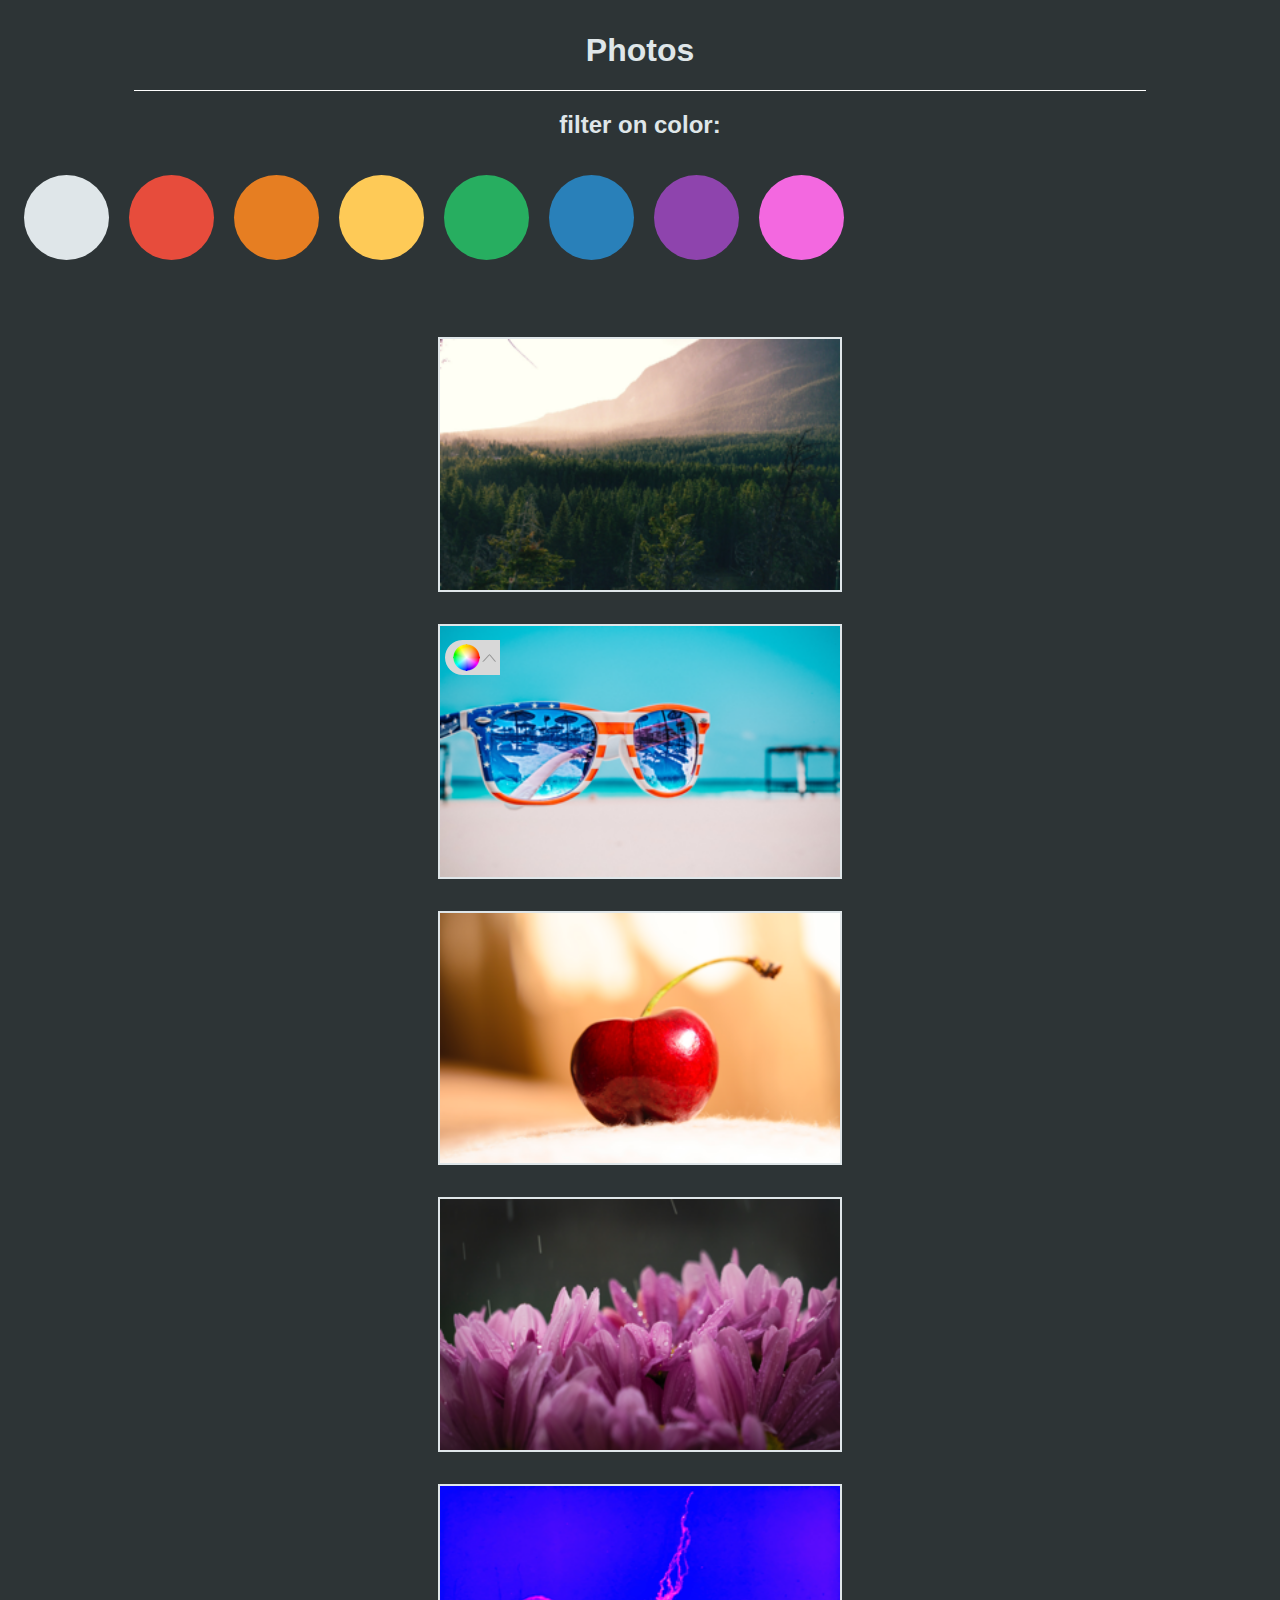
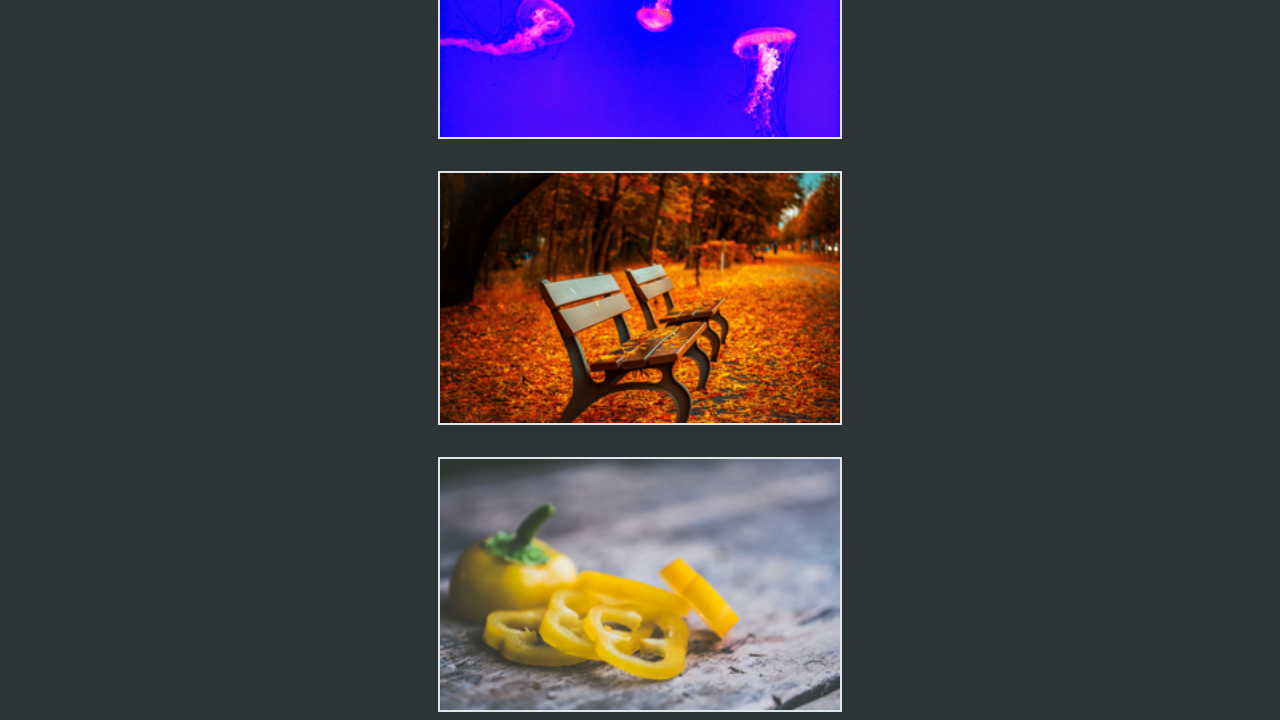
<file: assignment 1/filter.html>
<!DOCTYPE html>
<meta charset='utf-8'>
<html>
  <head>

    <meta name="viewport" content="width=device-width">

    <link rel="stylesheet" type="text/css" href="filter.css">

  </head>
  <body>

    <h1>Photos</h1>

    <div class="line"></div>

    <h2>filter on color:</h2>

  <div class="colors">

      <span id="allbutton" class="color" onclick="displayAll ()"></span>

      <span id="redbutton" class="color" onclick="displayRed ()"></span>

      <span id="orangebutton" class="color" onclick="displayOrange ()"></span>

      <span id="yellowbutton" class="color" onclick="displayYellow ()"></span>

      <span id="greenbutton" class="color" onclick="displayGreen ()"></span>

      <span id="bluebutton" class="color" onclick="displayBlue ()"></span>

      <span id="purplebutton" class="color" onclick="displayPurple ()"></span>

      <span id="pinkbutton" class="color" onclick="displayPink ()"></span>

  </div>

        <a href="#">
          <img href="#" class="colorreturn" src="pics/colorreturn.png">
        </a>

      <div class="photoscontainer">

        <img id="green" class="photos" src="pics/forest.png">

        <img id="blue" class="photos" src="pics/sunglasses.png">

        <img id="red" class="photos" src="pics/cherry.png">

        <img id="pink" class="photos" src="pics/flower.png">

        <img id="purple" class="photos" src="pics/jellyfish.png">

        <img id="orange" class="photos" src="pics/autumn.png">

        <img id="yellow" class="photos" src="pics/pepper.png">

      </div>

    <!-- voeg js files toe -->
    <script type="text/javascript" src="filter.js"></script>

  </body>
</html>
</file>
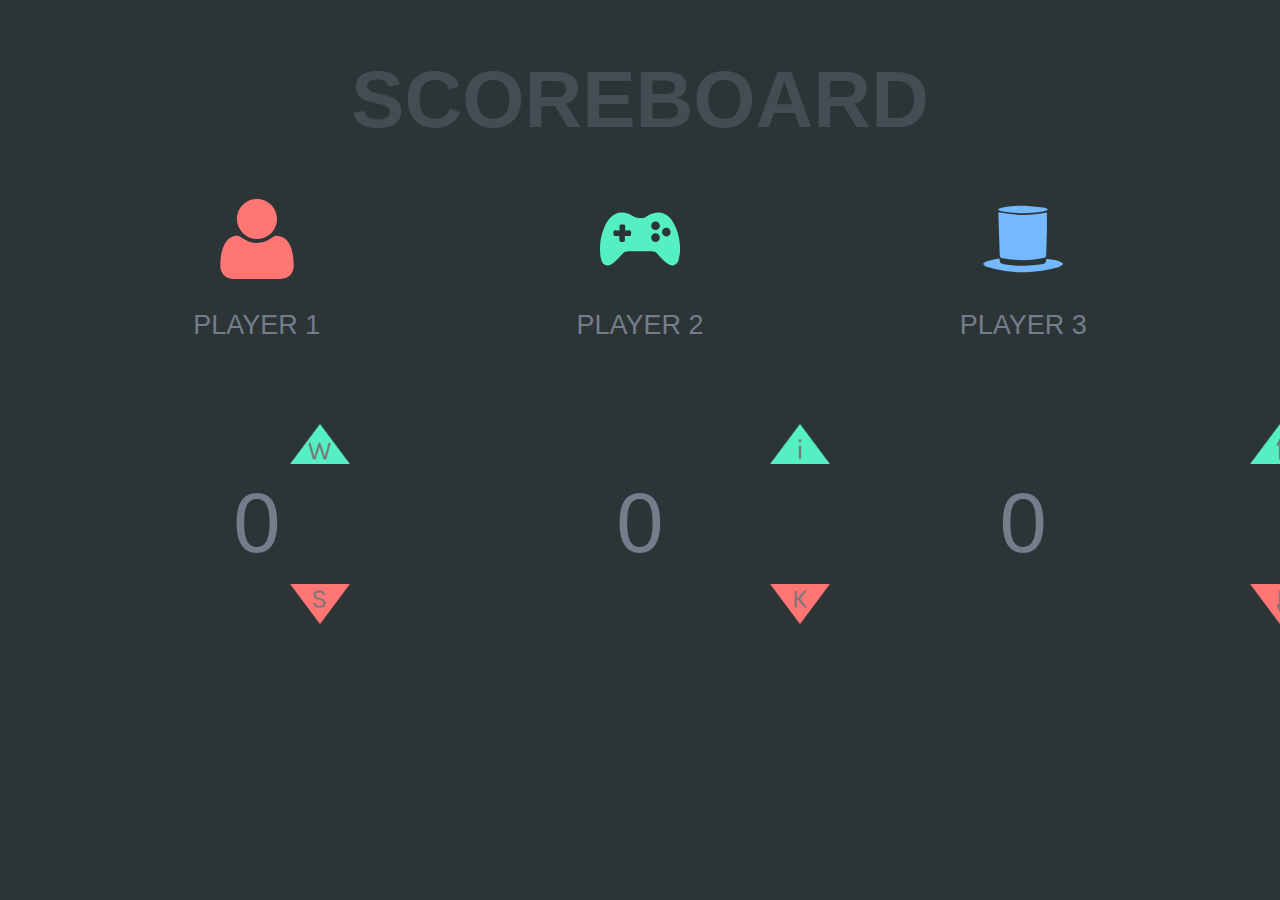
<file: assignment 2/scoreboard.html>
<!DOCTYPE html>
<meta charset='utf-8'>
<html>
  <head>

    <link rel="stylesheet" type="text/css" href="scoreboard.css">
    <link rel="stylesheet" type="text/css" href="animate.css">

  </head>

<body>

  <h1>SCOREBOARD</h1>

  <img id="info-button" src="info-button.png">
  <img id="info-field" src="info.png">

  <div class="playerboxes">

    <div class="box_player1">

              <!-- Generator: Adobe Illustrator 17.0.0, SVG Export Plug-In  -->
        <svg version="1.1"
        	 xmlns="http://www.w3.org/2000/svg" xmlns:xlink="http://www.w3.org/1999/xlink" xmlns:a="http://ns.adobe.com/AdobeSVGViewerExtensions/3.0/"
        	 x="0px" y="0px" width="603.395px" height="658.247px" viewBox="0 0 603.395 658.247" enable-background="new 0 0 603.395 658.247"
        	 xml:space="preserve">
        <defs>
        </defs>
        <g id="LoWK4G.tif_1_">
        	<g>
        		<path d="M501.315,658.247c-133.333,0-266.667,0-400,0c-3.902-0.65-7.792-1.381-11.708-1.936
        			c-51.009-7.23-87.373-47.238-89.264-98.61c-1.192-32.381,0.68-64.615,6.203-96.574c5.523-31.955,13.818-62.977,29.718-91.648
        			c20.788-37.485,51.045-61.13,94.29-66.86c12.288-1.628,23.511-0.847,34.046,6.996c10.259,7.638,21.231,14.4,32.281,20.88
        			c70.41,41.288,140.799,41.009,210.888-0.825c13.289-7.932,26.12-16.628,39.318-24.719c2.738-1.679,6.168-3.175,9.273-3.164
        			c28.512,0.105,54.568,7.968,76.979,26.05c19.126,15.431,31.664,35.799,41.786,57.778c11.157,24.227,17.281,49.939,21.623,76.112
        			c5.606,33.794,8.299,67.805,5.581,102.024c-3.436,43.254-32.301,77.922-74.147,89.292
        			C519.402,655.428,510.279,656.545,501.315,658.247z"/>
        		<path d="M301.679,0.039c87.948-1.992,165.231,73.341,164.706,164.259c-0.529,91.557-73.217,164.365-164.782,164.955
        			c-91.344,0.588-164.999-77.072-164.875-165.032C136.852,75.275,212.354-1.938,301.679,0.039z"/>
        	</g>
        </g>
        </svg>

      <p id="textplayer1" contenteditable="true">PLAYER 1</p>

      <input id="PlayerName1" type="text" placeholder="name">
      <input id="namebutton1" type='button' value='set'>

      <img id="upbutton1" class="points" src="buttons/w-button.png" alt="">
      <p class ="animated" id="score1">0</p>
      <img id="downbutton1" class="points" src="buttons/s-button.png" alt="">

    </div>

    <div class="box_player2">

              <!-- Generator: Adobe Illustrator 17.0.0, SVG Export Plug-In  -->
        <svg version="1.1"
        	 xmlns="http://www.w3.org/2000/svg" xmlns:xlink="http://www.w3.org/1999/xlink" xmlns:a="http://ns.adobe.com/AdobeSVGViewerExtensions/3.0/"
        	 x="0px" y="0px" width="511.956px" height="339.426px" viewBox="0 0 511.956 339.426" enable-background="new 0 0 511.956 339.426"
        	 xml:space="preserve">
        <defs>
        </defs>
        <path d="M461.956,339.426c-0.333,0-0.667,0-1,0c-4.652-1.137-9.721-1.463-13.865-3.591c-7.201-3.699-14.242-7.981-20.624-12.951
        	c-22.697-17.674-42.309-38.557-60.908-60.387c-8.803-10.333-19.543-15.219-33.177-15.16c-50.79,0.223-101.582,0.252-152.371-0.001
        	c-14.014-0.07-24.723,5.144-34.086,15.476c-14.857,16.394-29.957,32.659-46.058,47.805c-13.712,12.899-27.787,26.15-47.912,28.809
        	c-1,0-2,0-3,0c-0.457-0.193-0.903-0.527-1.371-0.56c-20.511-1.441-32.21-13.731-38.321-32.058
        	c-6.805-20.41-8.248-41.778-9.015-63.06c-1.742-48.324,5.586-95.277,23.794-140.21c9.966-24.594,21.953-48.197,39.839-68.211
        	C86.611,9.895,114.659-2.831,149.15,0.585c23.55,2.333,44.757,11.16,64.233,24.254c10.282,6.913,21.352,10.606,33.746,10.409
        	c5.996-0.095,11.994-0.051,17.991-0.009c11.828,0.084,22.624-3.122,32.425-9.805c13.426-9.155,27.844-16.337,43.526-20.697
        	c38.536-10.713,72.744-3.618,101.697,24.982c13.931,13.761,24.005,30.176,32.951,47.352c17.786,34.151,28.575,70.484,33.269,108.653
        	c1.133,9.216,1.987,18.467,2.969,27.702c0,12,0,24,0,36c-0.663,6.09-0.973,12.244-2.059,18.257
        	c-2.531,14.023-4.329,28.319-8.49,41.87c-4.46,14.524-14.551,24.828-30.149,28.341C468.198,338.584,465.059,338.925,461.956,339.426
        	z M123.864,150.334c0,10.008,0.272,19.324-0.12,28.611c-0.182,4.315,1.702,6.368,5.168,7.964c8.446,3.891,16.824,3.008,25.26-0.022
        	c3.695-1.327,5.473-3.346,5.292-7.699c-0.392-9.444-0.121-18.915-0.121-28.854c10.883,0,21.181,0.081,31.474-0.088
        	c1.522-0.025,3.779-0.812,4.417-1.958c5.141-9.23,6.343-18.743,1.504-28.63c-1.806-3.691-4.051-5.365-8.419-5.182
        	c-9.088,0.381-18.203,0.115-27.571,0.115c0-10.671-0.105-20.646,0.067-30.616c0.048-2.818-0.922-4.184-3.522-5.087
        	c-9.084-3.156-18.209-3.482-27.518-1.128c-3.603,0.911-4.978,2.706-4.854,6.617c0.314,9.931,0.104,19.878,0.104,30.214
        	c-10.76,0-20.898,0.14-31.028-0.082c-3.23-0.071-4.758,1.135-5.883,3.98c-3.677,9.303-3.546,18.512,0.175,27.732
        	c1.163,2.883,2.962,4.3,6.419,4.203C104.184,150.161,113.671,150.334,123.864,150.334z M452.152,125.792
        	c0.072-15.306-12.01-27.576-27.368-27.794c-15.198-0.215-27.712,12.019-27.891,27.268c-0.181,15.449,12.266,28.13,27.618,28.135
        	C439.653,153.407,452.08,140.995,452.152,125.792z M327.787,84.87c0.097,15.253,12.51,27.585,27.689,27.51
        	c15.16-0.075,27.549-12.533,27.552-27.706c0.003-15.454-12.64-27.951-27.995-27.671C339.608,57.284,327.689,69.475,327.787,84.87z
        	 M355.228,188.651c15.282,0.074,27.669-12.112,27.797-27.345c0.128-15.271-12.034-27.738-27.245-27.928
        	c-15.528-0.194-27.988,12.099-27.995,27.622C327.777,176.368,339.894,188.577,355.228,188.651z"/>
        </svg>


      <p id="textplayer2" contenteditable="true">PLAYER 2</p>
      <input id="PlayerName2" type="text" placeholder="name">
      <input id="namebutton2" type='button' value='set'>

      <img id="upbutton2" class="points" src="buttons/i-button.png" alt="">
      <p class="animated infinite" id="score2">0</p>
      <img id="downbutton2" class="points" src="buttons/k-button.png" alt="">

    </div>

    <div class="box_player3">

              <!-- Generator: Adobe Illustrator 17.0.0, SVG Export Plug-In  -->
        <svg version="1.1"
        	 xmlns="http://www.w3.org/2000/svg" xmlns:xlink="http://www.w3.org/1999/xlink" xmlns:a="http://ns.adobe.com/AdobeSVGViewerExtensions/3.0/"
        	 x="0px" y="0px" width="175.767px" height="145.795px" viewBox="0 0 175.767 145.795" enable-background="new 0 0 175.767 145.795"
        	 xml:space="preserve">
        <defs>
        </defs>
        <path d="M76.767,145.795c-10.41-0.998-20.934-1.346-31.2-3.158c-12.713-2.245-25.284-5.436-37.749-8.835
        	c-2.95-0.805-5.231-4.067-7.819-6.199c2.702-1.945,5.145-4.84,8.153-5.657c9.099-2.473,18.417-4.14,26.939-5.969
        	c1.097,1.01,1.524,1.211,1.547,1.451c0.84,8.69,0.786,8.93,9.621,10.71c18.223,3.671,36.686,4.167,55.173,3.111
        	c8.951-0.511,17.923-1.417,26.766-2.872c9.661-1.59,9.744-2.107,11.02-12.027c12.555,2.33,25.8,1.668,36.548,10.444
        	c0,0.667,0,1.333,0,2c-4.141,2.304-8.033,5.545-12.472,6.727c-11.006,2.929-22.188,5.398-33.44,7.145
        	c-10.602,1.646-21.385,2.132-32.088,3.129C90.767,145.795,83.767,145.795,76.767,145.795z"/>
        <path d="M34.098,14.349c35.987,7.447,71.641,7.467,106.339,0.191c0,13.804,0.216,28.569-0.058,43.324
        	c-0.305,16.474-1.255,32.937-1.482,49.411c-0.064,4.616-1.828,6.871-5.968,7.612c-6.862,1.228-13.717,2.785-20.643,3.314
        	c-22.116,1.688-44.236,1.942-66.143-2.384c-9.068-1.791-9.172-2.212-9.465-11.33c-0.821-25.621-1.739-51.238-2.56-76.859
        	C33.97,22.983,34.098,18.329,34.098,14.349z"/>
        <path d="M141.99,9.289c-3.346,1.14-6.61,2.778-10.051,3.342c-29.484,4.828-59.009,4.81-88.489-0.03
        	c-3.405-0.559-6.628-2.224-9.935-3.375c-0.017-0.72-0.035-1.441-0.052-2.161c3.133-1.099,6.188-2.595,9.413-3.231
        	c18.398-3.63,37.036-4.415,55.695-3.46c11.441,0.586,22.847,2.092,34.227,3.518c3.117,0.391,6.082,1.983,9.117,3.024
        	C141.939,7.706,141.964,8.498,141.99,9.289z"/>
        </svg>

      <p id="textplayer3" contenteditable="true">PLAYER 3</p>
      <input id="PlayerName3" type="text" placeholder="name">
      <input id="namebutton3" type='button' value='set'>

      <img id="upbutton3" class="points" src="buttons/up-button.png" alt="">
      <p class="animated" id="score3">0</p>
      <img id="downbutton3" class="points" src="buttons/down-button.png" alt="">

    </div>

  </div>
  <!-- voeg js files toe -->
  <script type="text/javascript" src="scoreboard.js"></script>

</body>
</html>
</file>
<file: assignment 1/filter.css>
body {
  background-color: #2d3436;
}

h1 {
  font-family: Cerebri Sans, sans-serif;
  text-align: center;
  margin-top: 1em;
  color: #dfe6e9;
}

h2 {
  font-family: Cerebri Sans, sans-serif;
  text-align: center;
  color: #dfe6e9;
}

.colorresize {
  height: 60px;
  width: 60px;
}

.photoscontainer {
  padding-top: 25px;
}

.photos {
  width: 400px;
  display: block;
  margin: auto;
  margin-top: 2em;
  border-style: solid;
  border-width: 0.15em;
  border-color: #dfe6e9;
  transition: all 2s ease;
}

.line {
  height: 1px;
  width: 80%;
  background-color: #fff;
  margin: 0 auto;
}

#redbutton {
  height: 85px;
  width: 85px;
  background-color: #e74c3c;
  border-radius: 50%;
  display: inline-block;
  margin-left: 1em;
  transition: all 1s ease;
}

#orangebutton {
  height: 85px;
  width: 85px;
  background-color: #e67e22;
  border-radius: 50%;
  display: inline-block;
  margin-left: 1em;
  transition: all 1s ease;
}

#yellowbutton {
  height: 85px;
  width: 85px;
  background-color: #feca57;
  border-radius: 50%;
  display: inline-block;
  margin-left: 1em;
  transition: all 1s ease;
}

#greenbutton {
  height: 85px;
  width: 85px;
  background-color: #27ae60;
  border-radius: 50%;
  display: inline-block;
  margin-left: 1em;
  transition: all 1s ease;
}

#bluebutton {
  height: 85px;
  width: 85px;
  background-color: #2980b9;
  border-radius: 50%;
  display: inline-block;
  margin-left: 1em;
  transition: all 1s ease;
}

#purplebutton {
  height: 85px;
  width: 85px;
  background-color: #8e44ad;
  border-radius: 50%;
  display: inline-block;
  margin-left: 1em;
  transition: all 1s ease;
}

#pinkbutton {
  height: 85px;
  width: 85px;
  background-color: #f368e0;
  border-radius: 50%;
  display: inline-block;
  margin-left: 1em;
  transition: all 1s ease;
}

#allbutton {
  height: 85px;
  width: 85px;
  background-color: #dfe6e9;
  border-radius: 50%;
  display: inline-block;
  margin-left: 0;
  transition: all 1s ease;
}

.colors {
  overflow: auto;
  white-space: nowrap;
  background-color: #2d3436;
  padding: 16px 16px;
}

.colorreturn {
  position: fixed;
  left: 27.8em;
  top: 40em;
}

.sticky {
  position: fixed;
  top: 0;
  width: 100%;
}

::-webkit-scrollbar {
display: none;
}
</file>
<file: assignment 2/scoreboard.css>
body {
  background-color: #2d3436;
}

h1 {
  text-align: center;
  color: #747d8c;
  opacity: 0.35;
  font-family: Cerebri-sans, sans-serif;
  font-size: 80px;
}

#PlayerName1, #PlayerName2, #PlayerName3 {
  opacity: 0;
}

#namebutton1, #namebutton2, #namebutton3 {
  opacity: 0;
}

#info-button {
  width: 40px;
  height: 40px;
  position: absolute;
  left: 90em;
  top: 5.5em;
}

#info-field {
  display: none;
  width: 335px;
  height: 482px;
  z-index: 1;
  left: 71.5em;
  top: 9.5em;
  opacity: 0.93;
}

p {
  font-size: 27px;
  color: #747d8c;
  font-family: Cerebri-sans, sans-serif;
  text-transform: uppercase;
}

.playerboxes {
  text-align: center;
}

.box_player1 {
  display: inline-block;
  width: 30%;
}

.box_player1 > svg {
  fill: #ff7675;
}

.box_player2 {
  display: inline-block;
  width: 30%;
}

.box_player2 > svg {
  fill: #55efc4;
}

.box_player3 {
  display: inline-block;
  width: 30%;
}

.box_player3 > svg {
  fill: #74b9ff;
}

svg {
  width: 80px;
  height: 80px;
}

img {
  width: 60px;
  height: 40px;
  position: absolute;
}

.points:hover {
  opacity: 0.8;
  height: 41px;
  width: 61px;
}

#score1 {
  font-size: 85px;
}

#score2 {
  font-size: 85px;
}

#score3 {
  font-size: 85px;
}

#downbutton1 {
  top: 36.5em;
  left: 18.1em;
}

#upbutton1 {
  top: 26.5em;
  left: 18.1em;
}

#downbutton2 {
  top: 36.5em;
  left: 48.1em;
}

#upbutton2 {
  top: 26.5em;
  left: 48.1em;
}

#downbutton3 {
  top: 36.5em;
  left: 78.1em;
}

#upbutton3 {
  top: 26.5em;
  left: 78.1em;
}

.bouncegreen {
  color: #55efc4;
}

.bouncered {
  color: #ff7675;
}
</file>
